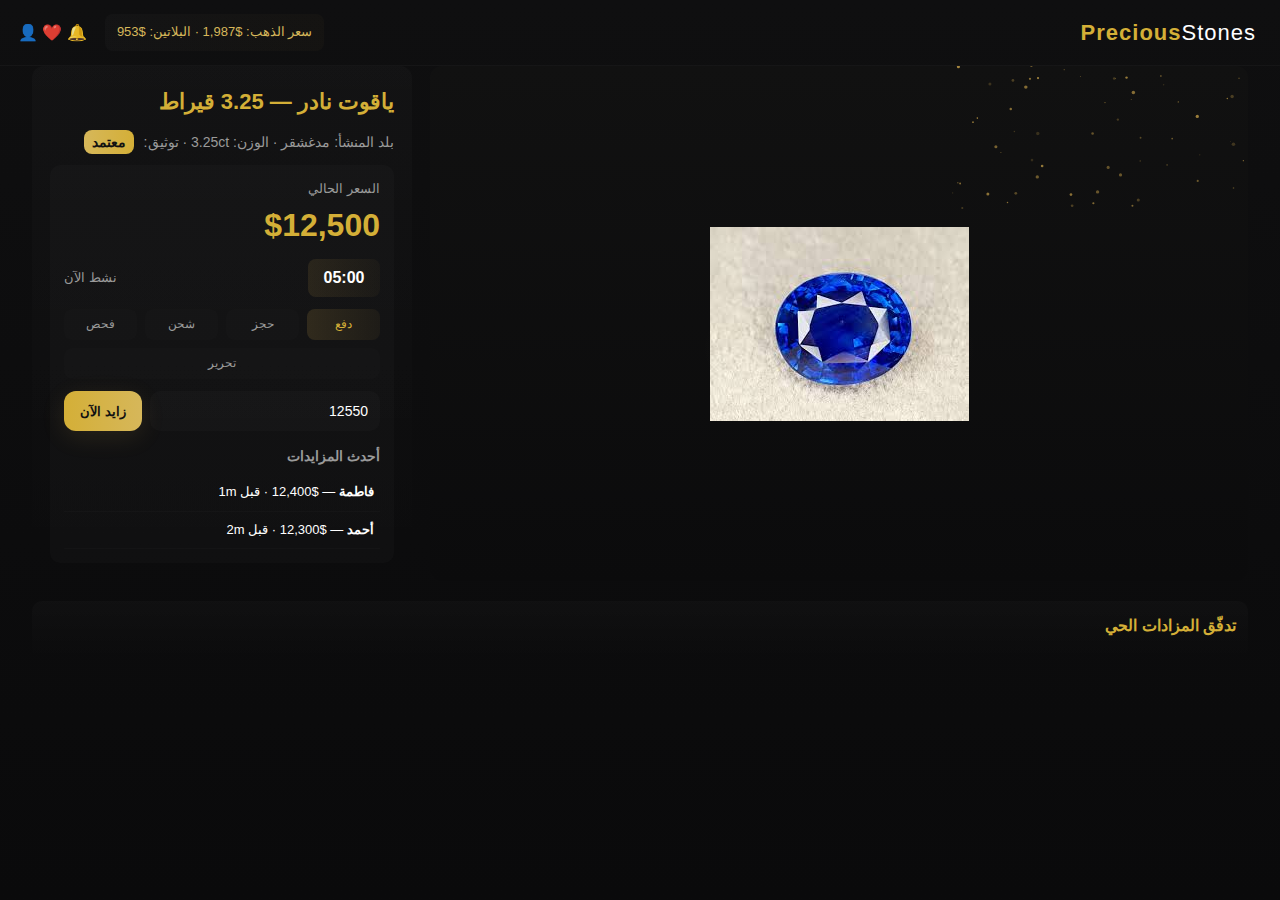
<file: bidding/index.html>
<!doctype html>
<html lang="ar" dir="rtl">
<head>
  <meta charset="utf-8" />
  <meta name="viewport" content="width=device-width,initial-scale=1" />
  <title>مزاد — تفاصيل الحجر</title>
  <link rel="stylesheet" href="styles.css">
  <link rel="stylesheet" href="responsive.css">
</head>
<body>
  <header class="header">
    <div class="logo">Precious<span>Stones</span></div>
    <div class="header-actions">
      <div class="ticker">سعر الذهب: $1,987 · البلاتين: $953</div>
      <div class="icons">🔔 ❤️ 👤</div>
    </div>
  </header>

  <main class="container">
    <section class="auction-panel">
      <div class="gallery">
        <canvas id="particles" aria-hidden="true"></canvas>
        <div class="spotlight"></div>
        <img id="stone-img" src="imges/ياقوت أزرق نادر.jpeg" alt="صورة الحجر">
      </div>

      <aside class="details">
        <h1 class="stone-title">ياقوت نادر — 3.25 قيراط</h1>
        <div class="meta">بلد المنشأ: مدغشقر · الوزن: 3.25ct · توثيق: <span class="seal">معتمد</span></div>

        <div class="price-block">
          <div class="current-price">السعر الحالي</div>
          <div class="price-row">
            <div class="price">$12,500</div>
            <div id="you-top" class="you-top hidden">أنت الأعلى ✨</div>
          </div>

          <div class="countdown">
            <div id="countdown-timer">05:00</div>
            <div class="status">نشط الآن</div>
          </div>

          <div class="escrow-steps">
            <div class="step active">دفع</div>
            <div class="step">حجز</div>
            <div class="step">شحن</div>
            <div class="step">فحص</div>
            <div class="step">تحرير</div>
          </div>

          <div class="bid-controls">
            <input id="bid-amount" type="number" min="1" step="1" value="12550" aria-label="قيمة المزايدة">
            <button id="bid-btn" class="btn-gold">زايد الآن</button>
          </div>

          <div class="bid-history">
            <h3>أحدث المزايدات</h3>
            <ul id="bids-list">
              <li><strong>فاطمة</strong> — $12,400 · <span class="time">قبل 1m</span></li>
              <li><strong>أحمد</strong> — $12,300 · <span class="time">قبل 2m</span></li>
            </ul>
          </div>
        </div>

      </aside>
    </section>

    <section class="live-feed">
      <div class="feed-header">تدفّق المزادات الحي</div>
      <div id="feed" class="feed"></div>
    </section>
  </main>

  <audio id="metal-click" preload="auto"></audio>
  <script src="app.js"></script>
</body>
</html>
</file>
<file: bidding/styles.css>
:root{
  --bg:#0f0f10;
  --charcoal:#0b0b0c;
  --gold:#caa34a;
  --gold-soft:#d6b75a;
  --muted:#9a9a9a;
}
*{box-sizing:border-box}
html, body{height:100%;margin:0;font-family:'Cairo', 'IBM Plex Sans Arabic', sans-serif;background:linear-gradient(180deg,var(--bg),#0a0a0b);color:#fff}
.header{display:flex;justify-content:space-between;align-items:center;padding:14px 18px;border-bottom:1px solid rgba(255,255,255,0.03)}
.logo{font-weight:700;color:var(--gold);font-size:clamp(16px,1.8vw,22px);letter-spacing:1px}
.logo span{color:#fff;font-weight:400;margin-right:6px}
.header-actions{display:flex;gap:18px;align-items:center}
.ticker{background:linear-gradient(90deg,rgba(255,255,255,0.02),rgba(202,163,74,0.03));padding:8px 12px;border-radius:8px;color:var(--gold-soft);font-size:13px}
.icons{opacity:0.9}

.container{max-width:1200px;margin:22px auto;display:flex;flex-direction:column;gap:20px;padding:0 16px}
.auction-panel{display:flex;gap:18px;align-items:stretch}
.gallery{flex:1;position:relative;border-radius:12px;overflow:hidden;background:linear-gradient(180deg,#111, #0b0b0c);min-height:360px;display:flex;align-items:center;justify-content:center}
.gallery img{max-width:100%;max-height:78%;z-index:4;transition:transform .35s ease;object-fit:contain;display:block}
.gallery .spotlight{position:absolute;left:50%;top:30%;transform:translateX(-50%);width:60%;height:50%;background:radial-gradient(ellipse at center, rgba(255,240,200,0.06), transparent 40%);z-index:2}
#particles{position:absolute;inset:0;z-index:1}
#particles{pointer-events:none}

.details{width:380px;max-width:420px;background:linear-gradient(180deg, rgba(255,255,255,0.02), transparent);border-radius:12px;padding:18px;display:flex;flex-direction:column;gap:12px}
.stone-title{margin:0;font-size:clamp(18px,2.6vw,22px);color:var(--gold)}
.meta{color:var(--muted);font-size:clamp(12px,1.4vw,14px)}
.seal{background:linear-gradient(90deg,var(--gold-soft),var(--gold));padding:4px 8px;border-radius:8px;color:#111;font-weight:600;margin-right:6px}

.price-block{background:rgba(255,255,255,0.02);padding:14px;border-radius:10px}
.current-price{font-size:13px;color:var(--muted)}
.price-row{display:flex;align-items:center;justify-content:space-between;gap:12px}
.price{font-size:clamp(20px,3.2vw,32px);font-weight:700;color:var(--gold)}
.you-top{background:linear-gradient(90deg,#f8e9c3,#f2d07b);color:#111;padding:6px 8px;border-radius:10px;font-weight:700}
.hidden{display:none}

.countdown{display:flex;justify-content:space-between;align-items:center;margin-top:8px;gap:8px}
.countdown .status{color:var(--muted);font-size:13px}
#countdown-timer{font-weight:700;color:#fff;background:linear-gradient(90deg, rgba(202,163,74,0.12), rgba(202,163,74,0.04));padding:6px 10px;border-radius:8px;min-width:72px;text-align:center}

.escrow-steps{display:flex;gap:8px;margin-top:12px;flex-wrap:wrap}
.escrow-steps .step{flex:1 1 18%;text-align:center;padding:6px 6px;border-radius:8px;background:rgba(255,255,255,0.01);font-size:12px;color:var(--muted)}
.escrow-steps .step.active{background:linear-gradient(90deg, rgba(202,163,74,0.16), rgba(202,163,74,0.06));color:var(--gold)}

.bid-controls{display:flex;gap:8px;margin-top:12px}
.bid-controls input{flex:1;padding:12px;border-radius:10px;border:none;background:rgba(255,255,255,0.02);color:#fff;font-size:14px}
.btn-gold{background:linear-gradient(90deg,var(--gold),var(--gold-soft));border:none;padding:12px 16px;border-radius:12px;color:#111;font-weight:700;cursor:pointer;box-shadow:0 6px 24px rgba(202,163,74,0.12);transition:transform .12s ease}
.btn-gold:active{transform:translateY(2px)}

.bid-history{margin-top:14px}
.bid-history h3{margin:0 0 6px 0;font-size:14px;color:var(--muted)}
.bid-history ul{list-style:none;padding:0;margin:0;max-height:120px;overflow:auto}
.bid-history li{padding:8px 6px;border-bottom:1px solid rgba(255,255,255,0.02);font-size:13px}

.live-feed{background:linear-gradient(180deg, rgba(255,255,255,0.02), transparent);padding:12px;border-radius:10px}
.feed-header{font-weight:700;color:var(--gold);margin-bottom:8px}
.feed{display:flex;gap:8px;flex-wrap:wrap}
.feed .item{background:rgba(255,255,255,0.02);padding:8px 10px;border-radius:8px;font-size:13px}

/* small responsive */
/* Responsive breakpoints */
@media (max-width:1100px){
  .container{padding:0 14px}
}
@media (max-width:900px){
  .auction-panel{flex-direction:column}
  .details{width:100%;max-width:100%}
  .gallery{min-height:320px}
}
@media (max-width:600px){
  .header{padding:12px 12px}
  .logo{font-size:18px}
  .gallery{min-height:260px}
  .stone-title{font-size:18px}
  .price{font-size:20px}
  .bid-controls{position:fixed;left:12px;right:12px;bottom:12px;padding:12px;background:linear-gradient(90deg, rgba(11,11,12,0.92), rgba(11,11,12,0.95));box-shadow:0 -8px 30px rgba(0,0,0,0.6);border-radius:14px;z-index:120;display:flex;align-items:center}
  .bid-controls input{flex:1;margin-right:8px}
  body{padding-bottom:96px} /* allow space for fixed bar on small screens */
}

/* subtle floating animation for img */
.gallery img:hover{transform:translateY(-6px) scale(1.02)}

/* countdown urgent state */
.urgent{animation:pulse 1s infinite}
@keyframes pulse{0%{transform:scale(1)}50%{transform:scale(1.03)}100%{transform:scale(1)}}

/* accessibility: larger tap targets */
button, input[type="number"]{touch-action:manipulation}
</file>
<file: bidding/responsive.css>
/* ===================================
   نظام التصميم المتجاوب - جوهرة
   Responsive Design System - Jawhra
   =================================== */

/* المتغيرات الأساسية */
:root {
    --gold: #D4AF37;
    --dark-gold: #B8860B;
    --charcoal: #1a1a1a;
    --light-charcoal: #2d2d2d;
    
    /* أحجام الخطوط المتجاوبة */
    --font-xs: clamp(0.75rem, 0.7rem + 0.25vw, 0.875rem);
    --font-sm: clamp(0.875rem, 0.8rem + 0.375vw, 1rem);
    --font-base: clamp(1rem, 0.9rem + 0.5vw, 1.125rem);
    --font-lg: clamp(1.125rem, 1rem + 0.625vw, 1.25rem);
    --font-xl: clamp(1.25rem, 1.1rem + 0.75vw, 1.5rem);
    --font-2xl: clamp(1.5rem, 1.3rem + 1vw, 2rem);
    --font-3xl: clamp(1.875rem, 1.5rem + 1.875vw, 2.5rem);
    --font-4xl: clamp(2.25rem, 1.8rem + 2.25vw, 3rem);
    
    /* المسافات المتجاوبة */
    --spacing-xs: clamp(0.25rem, 0.2rem + 0.25vw, 0.5rem);
    --spacing-sm: clamp(0.5rem, 0.4rem + 0.5vw, 0.75rem);
    --spacing-md: clamp(1rem, 0.8rem + 1vw, 1.5rem);
    --spacing-lg: clamp(1.5rem, 1.2rem + 1.5vw, 2rem);
    --spacing-xl: clamp(2rem, 1.5rem + 2.5vw, 3rem);
    --spacing-2xl: clamp(3rem, 2rem + 5vw, 4rem);
    
    /* الحد الأقصى لعرض المحتوى */
    --max-width: 1280px;
    --container-padding: clamp(1rem, 2vw, 2rem);
}

/* إعدادات أساسية */
* {
    box-sizing: border-box;
    -webkit-tap-highlight-color: transparent;
}

html {
    scroll-behavior: smooth;
    font-size: 16px;
}

body {
    font-family: 'Cairo', sans-serif;
    line-height: 1.6;
    -webkit-font-smoothing: antialiased;
    -moz-osx-font-smoothing: grayscale;
}

/* تحسين الصور للاستجابة */
img {
    max-width: 100%;
    height: auto;
    display: block;
}

/* تحسين الحاويات */
.container {
    width: 100%;
    max-width: var(--max-width);
    margin: 0 auto;
    padding-left: var(--container-padding);
    padding-right: var(--container-padding);
}

/* ===================================
   نقاط التوقف (Breakpoints)
   =================================== */

/* الأجهزة الصغيرة جداً (Extra Small Devices) */
@media (max-width: 374px) {
    html {
        font-size: 14px;
    }
    
    .container {
        padding-left: 0.75rem;
        padding-right: 0.75rem;
    }
    
    /* إخفاء بعض العناصر غير الضرورية */
    .hide-xs {
        display: none !important;
    }
    
    /* تصغير الأزرار */
    button, .btn {
        padding: 0.5rem 0.75rem !important;
        font-size: 0.75rem !important;
    }
}

/* الأجهزة الصغيرة (Small Devices - الهواتف) */
@media (max-width: 639px) {
    /* تحسين الهيدر */
    header .flex {
        flex-wrap: wrap;
        gap: 0.5rem;
    }
    
    /* شريط البحث كامل العرض على الموبايل */
    header .search-bar {
        order: 3;
        width: 100%;
        margin-top: 0.5rem;
    }
    
    /* تحسين البطاقات */
    .card-hover:hover {
        transform: none; /* إزالة الحركة على الموبايل */
    }
    
    /* تحسين الجداول */
    table {
        font-size: 0.875rem;
    }
    
    /* النصوص الكبيرة */
    h1 {
        font-size: var(--font-3xl);
        line-height: 1.2;
    }
    
    h2 {
        font-size: var(--font-2xl);
        line-height: 1.3;
    }
    
    h3 {
        font-size: var(--font-xl);
    }
    
    /* شبكة البطاقات */
    .grid {
        gap: 1rem !important;
    }
    
    /* الأزرار */
    .btn-group {
        flex-direction: column;
        width: 100%;
    }
    
    .btn-group button {
        width: 100%;
    }
    
    /* تحسين المسافات */
    section {
        padding-top: 2rem;
        padding-bottom: 2rem;
    }
    
    /* إخفاء عناصر ليست ضرورية على الموبايل */
    .hide-sm {
        display: none !important;
    }
    
    /* تحسين القوائم */
    nav {
        font-size: 0.875rem;
    }
    
    /* تحسين النماذج */
    input, select, textarea {
        font-size: 16px !important; /* منع التكبير التلقائي في iOS */
    }
}

/* الأجهزة المتوسطة (Medium Devices - التابلت) */
@media (min-width: 640px) and (max-width: 1023px) {
    .container {
        padding-left: 1.5rem;
        padding-right: 1.5rem;
    }
    
    /* تحسين البطاقات */
    .grid-cols-2 {
        gap: 1.5rem;
    }
    
    /* إخفاء عناصر على التابلت */
    .hide-md {
        display: none !important;
    }
}

/* الشاشات الكبيرة (Large Devices - الحواسيب) */
@media (min-width: 1024px) {
    /* تحسين الحاوية */
    .container {
        padding-left: 2rem;
        padding-right: 2rem;
    }
    
    /* تحسين الشبكات */
    .grid {
        gap: 2rem;
    }
    
    /* تفعيل التأثيرات */
    .card-hover:hover {
        transform: translateY(-10px);
    }
}

/* الشاشات الكبيرة جداً (Extra Large) */
@media (min-width: 1280px) {
    /* إخفاء عناصر على الشاشات الكبيرة */
    .hide-lg {
        display: none !important;
    }
}

/* ===================================
   تحسينات الاستجابة للمكونات
   =================================== */

/* الهيدر المتجاوب */
@media (max-width: 767px) {
    .mobile-menu {
        position: fixed;
        top: 0;
        right: -100%;
        width: 80%;
        max-width: 300px;
        height: 100vh;
        transition: right 0.3s ease;
        z-index: 100;
        overflow-y: auto;
    }
    
    .mobile-menu.open {
        right: 0;
    }
    
    .mobile-menu-overlay {
        position: fixed;
        top: 0;
        left: 0;
        width: 100%;
        height: 100%;
        background: rgba(0, 0, 0, 0.5);
        z-index: 99;
        display: none;
    }
    
    .mobile-menu-overlay.open {
        display: block;
    }
}

/* البطاقات المتجاوبة */
.responsive-card {
    display: flex;
    flex-direction: column;
    height: 100%;
}

@media (max-width: 639px) {
    .responsive-card .card-image {
        height: 200px;
    }
    
    .responsive-card .card-content {
        padding: 1rem;
    }
}

@media (min-width: 640px) {
    .responsive-card .card-image {
        height: 250px;
    }
    
    .responsive-card .card-content {
        padding: 1.25rem;
    }
}

/* الأزرار المتجاوبة */
@media (max-width: 639px) {
    .responsive-button {
        width: 100%;
        padding: 0.75rem 1rem;
        font-size: 0.875rem;
    }
    
    .button-group {
        display: flex;
        flex-direction: column;
        gap: 0.5rem;
    }
    
    .button-group button {
        width: 100%;
    }
}

/* الجداول المتجاوبة */
@media (max-width: 767px) {
    .responsive-table {
        overflow-x: auto;
        -webkit-overflow-scrolling: touch;
    }
    
    .responsive-table table {
        min-width: 600px;
    }
}

/* الشبكات المتجاوبة */
.responsive-grid {
    display: grid;
    gap: 1rem;
}

@media (max-width: 639px) {
    .responsive-grid {
        grid-template-columns: 1fr;
    }
}

@media (min-width: 640px) and (max-width: 1023px) {
    .responsive-grid {
        grid-template-columns: repeat(2, 1fr);
        gap: 1.5rem;
    }
}

@media (min-width: 1024px) {
    .responsive-grid {
        grid-template-columns: repeat(3, 1fr);
        gap: 2rem;
    }
}

@media (min-width: 1280px) {
    .responsive-grid-4 {
        grid-template-columns: repeat(4, 1fr);
    }
}

/* النصوص المتجاوبة */
.responsive-text {
    font-size: var(--font-base);
}

.responsive-heading-1 {
    font-size: var(--font-4xl);
    line-height: 1.1;
}

.responsive-heading-2 {
    font-size: var(--font-3xl);
    line-height: 1.2;
}

.responsive-heading-3 {
    font-size: var(--font-2xl);
    line-height: 1.3;
}

/* المسافات المتجاوبة */
.responsive-section {
    padding-top: var(--spacing-xl);
    padding-bottom: var(--spacing-xl);
}

/* ===================================
   تحسينات الأداء
   =================================== */

/* تحسين الخطوط */
@media (max-width: 639px) {
    body {
        text-rendering: optimizeLegibility;
    }
}

/* تحسين التمرير */
@media (hover: none) and (pointer: coarse) {
    * {
        -webkit-overflow-scrolling: touch;
    }
}

/* تحسين الحركات */
@media (prefers-reduced-motion: reduce) {
    *,
    *::before,
    *::after {
        animation-duration: 0.01ms !important;
        animation-iteration-count: 1 !important;
        transition-duration: 0.01ms !important;
    }
}

/* ===================================
   تحسينات إضافية للأجهزة اللمسية
   =================================== */

@media (hover: none) {
    /* إزالة تأثيرات الهوفر على الأجهزة اللمسية */
    .card-hover:hover {
        transform: none;
    }
    
    /* زيادة حجم الأزرار للمس الأسهل */
    button, a.btn {
        min-height: 44px;
        min-width: 44px;
    }
}

/* ===================================
   التوجه الأفقي للأجهزة المحمولة
   =================================== */

@media (max-width: 767px) and (orientation: landscape) {
    /* تقليل الحواشي */
    section {
        padding-top: 1rem;
        padding-bottom: 1rem;
    }
    
    /* تحسين الهيدر */
    header {
        padding-top: 0.5rem;
        padding-bottom: 0.5rem;
    }
}

/* ===================================
   الوضع الداكن والفاتح المتجاوب
   =================================== */

.light-theme {
    --bg-primary: #f8fafc;
    --bg-secondary: #ffffff;
    --bg-tertiary: #f1f5f9;
    --text-primary: #1e293b;
    --text-secondary: #475569;
    --border-color: #e2e8f0;
}

.dark-theme {
    --bg-primary: #0f172a;
    --bg-secondary: #1e293b;
    --bg-tertiary: #334155;
    --text-primary: #f1f5f9;
    --text-secondary: #cbd5e1;
    --border-color: #475569;
}

/* تكييف الألوان حسب تفضيلات النظام */
@media (prefers-color-scheme: dark) {
    :root:not(.light-theme) {
        --bg-primary: #0f172a;
        --bg-secondary: #1e293b;
        --bg-tertiary: #334155;
        --text-primary: #f1f5f9;
        --text-secondary: #cbd5e1;
        --border-color: #475569;
    }
}

/* ===================================
   تحسينات الطباعة
   =================================== */

@media print {
    /* إخفاء عناصر غير ضرورية */
    header,
    footer,
    .no-print,
    button {
        display: none !important;
    }
    
    /* تحسين التخطيط */
    body {
        font-size: 12pt;
        line-height: 1.5;
        color: #000;
        background: #fff;
    }
    
    .container {
        max-width: 100%;
        padding: 0;
    }
    
    /* تحسين الروابط */
    a {
        text-decoration: underline;
    }
    
    a[href^="http"]:after {
        content: " (" attr(href) ")";
        font-size: 0.8em;
    }
}

/* ===================================
   الفئات المساعدة للاستجابة
   =================================== */

/* عرض كامل */
.w-full-mobile {
    width: 100%;
}

@media (min-width: 768px) {
    .w-full-mobile {
        width: auto;
    }
}

/* النص المركز على الموبايل */
.text-center-mobile {
    text-align: center;
}

@media (min-width: 768px) {
    .text-center-mobile {
        text-align: right;
    }
}

/* الحواشي المتجاوبة */
.p-responsive {
    padding: var(--spacing-md);
}

@media (min-width: 768px) {
    .p-responsive {
        padding: var(--spacing-lg);
    }
}

@media (min-width: 1024px) {
    .p-responsive {
        padding: var(--spacing-xl);
    }
}

/* الفجوات المتجاوبة */
.gap-responsive {
    gap: var(--spacing-sm);
}

@media (min-width: 768px) {
    .gap-responsive {
        gap: var(--spacing-md);
    }
}

@media (min-width: 1024px) {
    .gap-responsive {
        gap: var(--spacing-lg);
    }
}
</file>
